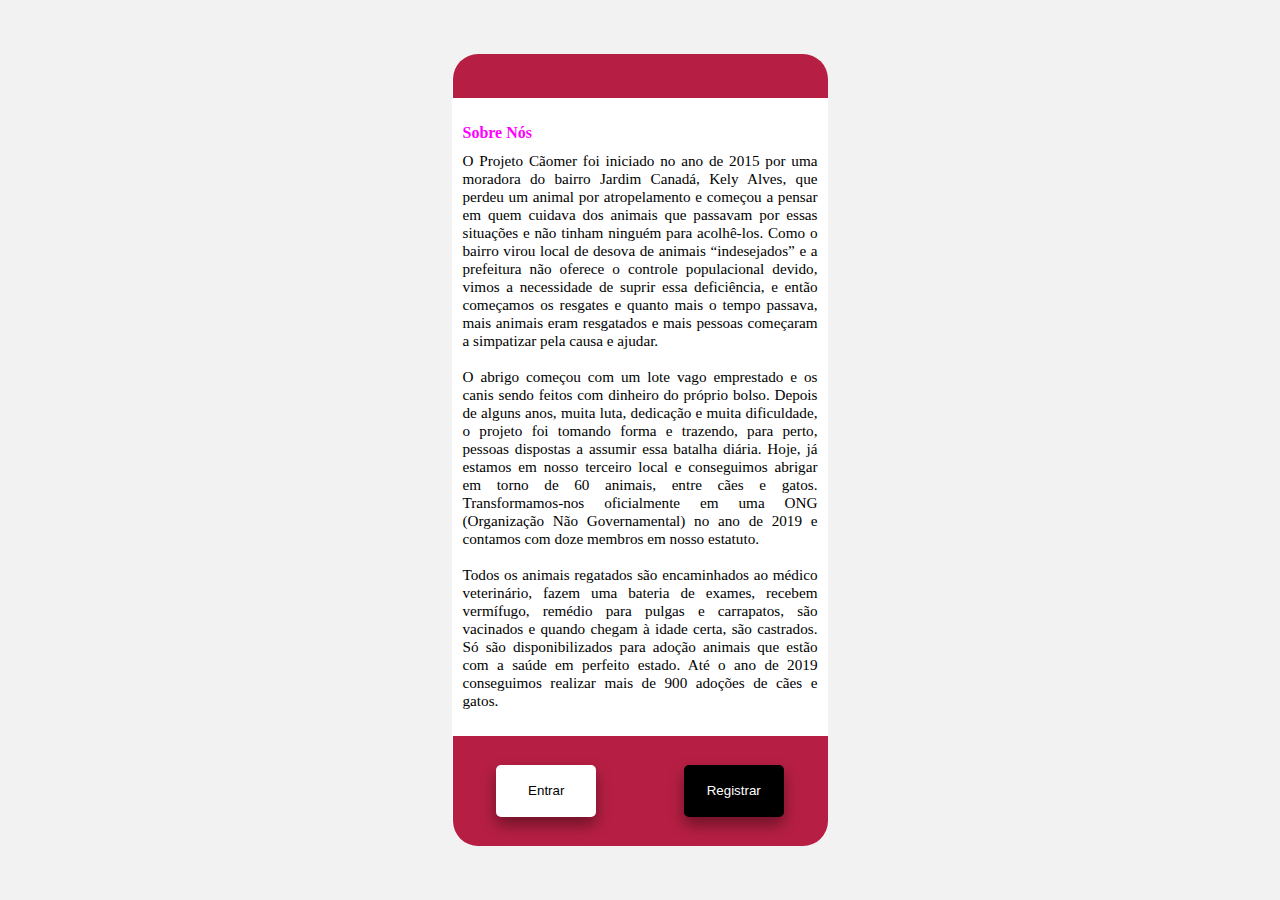
<file: index.html>
<!DOCTYPE html>
<html lang="en">

<head>
  <meta charset="UTF-8">
  <meta http-equiv="X-UA-Compatible" content="IE=edge">
  <meta name="viewport" content="width=device-width, initial-scale=1.0">
  <title>Cãomer</title>
  <script src="index.js" defer></script>
</head>

<body>
</body>

</html>
</file>
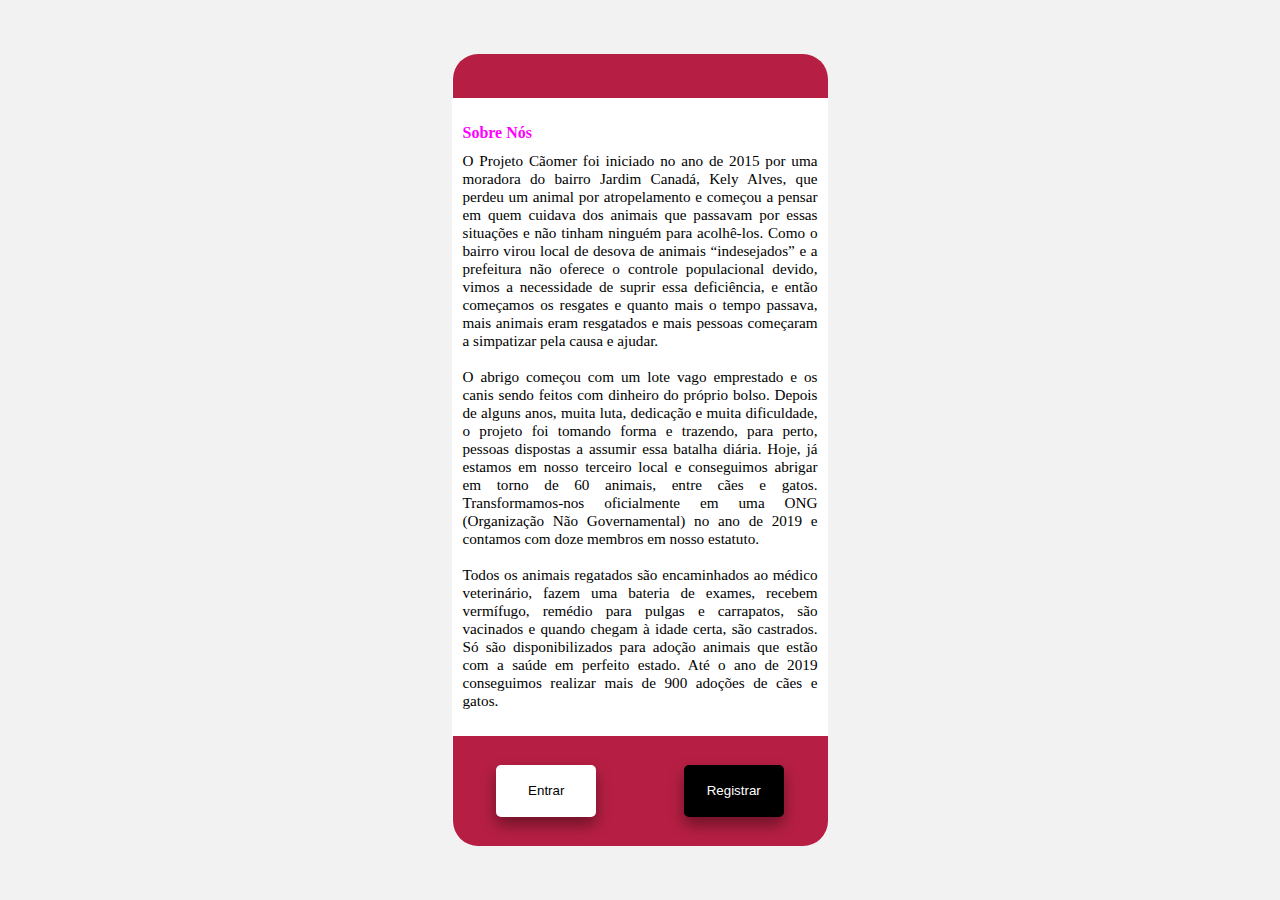
<file: about.html>
<!DOCTYPE html>
<html lang="pt-br">
<head>
    <meta charset="UTF-8">
    <meta name="viewport" content="width=device-width, initial-scale=1.0">
    
    <link rel="stylesheet" href="about.css">
    
</head>
<body>
    <div class="container">
        <div class="header"></div>
        <div class="main">
            <p>
                 <h1 id='titulo'>Sobre Nós </h1>
                O Projeto Cãomer foi iniciado no ano de 2015 por uma moradora do bairro Jardim Canadá, Kely Alves, que perdeu um animal por atropelamento e começou a pensar em quem cuidava dos animais que passavam por essas situações e não tinham ninguém para acolhê-los.

Como o bairro virou local de desova de animais “indesejados” e a prefeitura não oferece o controle populacional devido, vimos a necessidade de suprir essa deficiência, e então começamos os resgates e quanto mais o tempo passava, mais animais eram resgatados e mais pessoas começaram a simpatizar pela causa e ajudar.<br>
<br>O abrigo começou com um lote vago emprestado e os canis sendo feitos com dinheiro do próprio bolso. Depois de alguns anos, muita luta, dedicação e muita dificuldade, o projeto foi tomando forma e trazendo, para perto, pessoas dispostas a assumir essa batalha diária. Hoje, já estamos em nosso terceiro local e conseguimos abrigar em torno de 60 animais, entre cães e gatos. Transformamos-nos oficialmente em uma ONG (Organização Não Governamental) no ano de 2019 e contamos com doze membros em nosso estatuto.<br>

<br>Todos os animais regatados são encaminhados ao médico veterinário, fazem uma bateria de exames, recebem vermífugo, remédio para pulgas e carrapatos, são vacinados e quando chegam à idade certa, são castrados. Só são disponibilizados para adoção animais que estão com a saúde em perfeito estado. Até o ano de 2019 conseguimos realizar mais de 900 adoções de cães e gatos.

            </p>
        </div>
        <div class="footer">
           
                <button class="button" style="background-color: #fff; color: #000;"onclick="window.location.href='login.php';">Entrar</button>
            
            
                <button class="button" style="background-color:black; color:white;"onclick="window.location.href='cadastro.php';">Registrar</button>
            
        </div>
    </div>
</body>
</html>
</file>
<file: about.css>
body {
    margin: 0;
    padding: 0;
    box-sizing: border-box;
    display: flex;
    justify-content: center;
    align-items: center;
    height:100vh;
    font-family: 'Roboto', sans-serif;
    background-color: #f2f2f2; /* cinza claro */
}
.container {

width: 375px;
padding: 0.5px;
background-color: #ffffff; /* branco */

flex-direction: column;
gap: 10px;
border-radius: 25px;
margin: 10px; /* margem cinza claro */
}
.main  {
    text-align:justify;
    font-size: 0.95rem !important; /* tamanho da fonte atualizado com !important */
    font-family: 'Times New Roman', Times, serif;
    padding: 5px;
    margin: 5px;
   
   
}
.main h1 {
    font-size: 1rem !important; /* tamanho da fonte do título atualizado para ser menor */
    color:fuchsia;
}
.header {
    height: 44px;
    background-color: #B61F43;
    border-top-left-radius: 25px;
    border-top-right-radius: 25px;
}


.image1 {
    width: 264px;
    height: 255px;
    background-color: #ddd;
}
.image2 {
    width: 195px;
    height: 152px;
    background-color: #ddd;
    border-radius: 70px;
}
.button {
    padding: 10px 20px;
    background-color: #B61F43;
    color: #fff;
    border: none;
    cursor: pointer;
    border-radius: 5px;
    font-family: 'Roboto', sans-serif;
    width: 167px;
    height: 52px;
    box-shadow: 0px 8px 15px rgba(0, 0, 0, 0.4);
    transition: all 0.3s ease 0s;
}
.button:hover {
    background-color: #a11937;
    box-shadow: 0px 0px 0px 167px 52px rgba(161, 25, 55, 0.6);
    color: #fff;
    transform: translateY(-7px);
}
.footer {
    height: 110px;
    background-color: #B61F43;
    display: flex;
    justify-content: space-around;
    align-items: center;
    border-bottom-left-radius: 25px;
    border-bottom-right-radius: 25px;
}
.footer .button {
    width: 100px;
}
</file>
